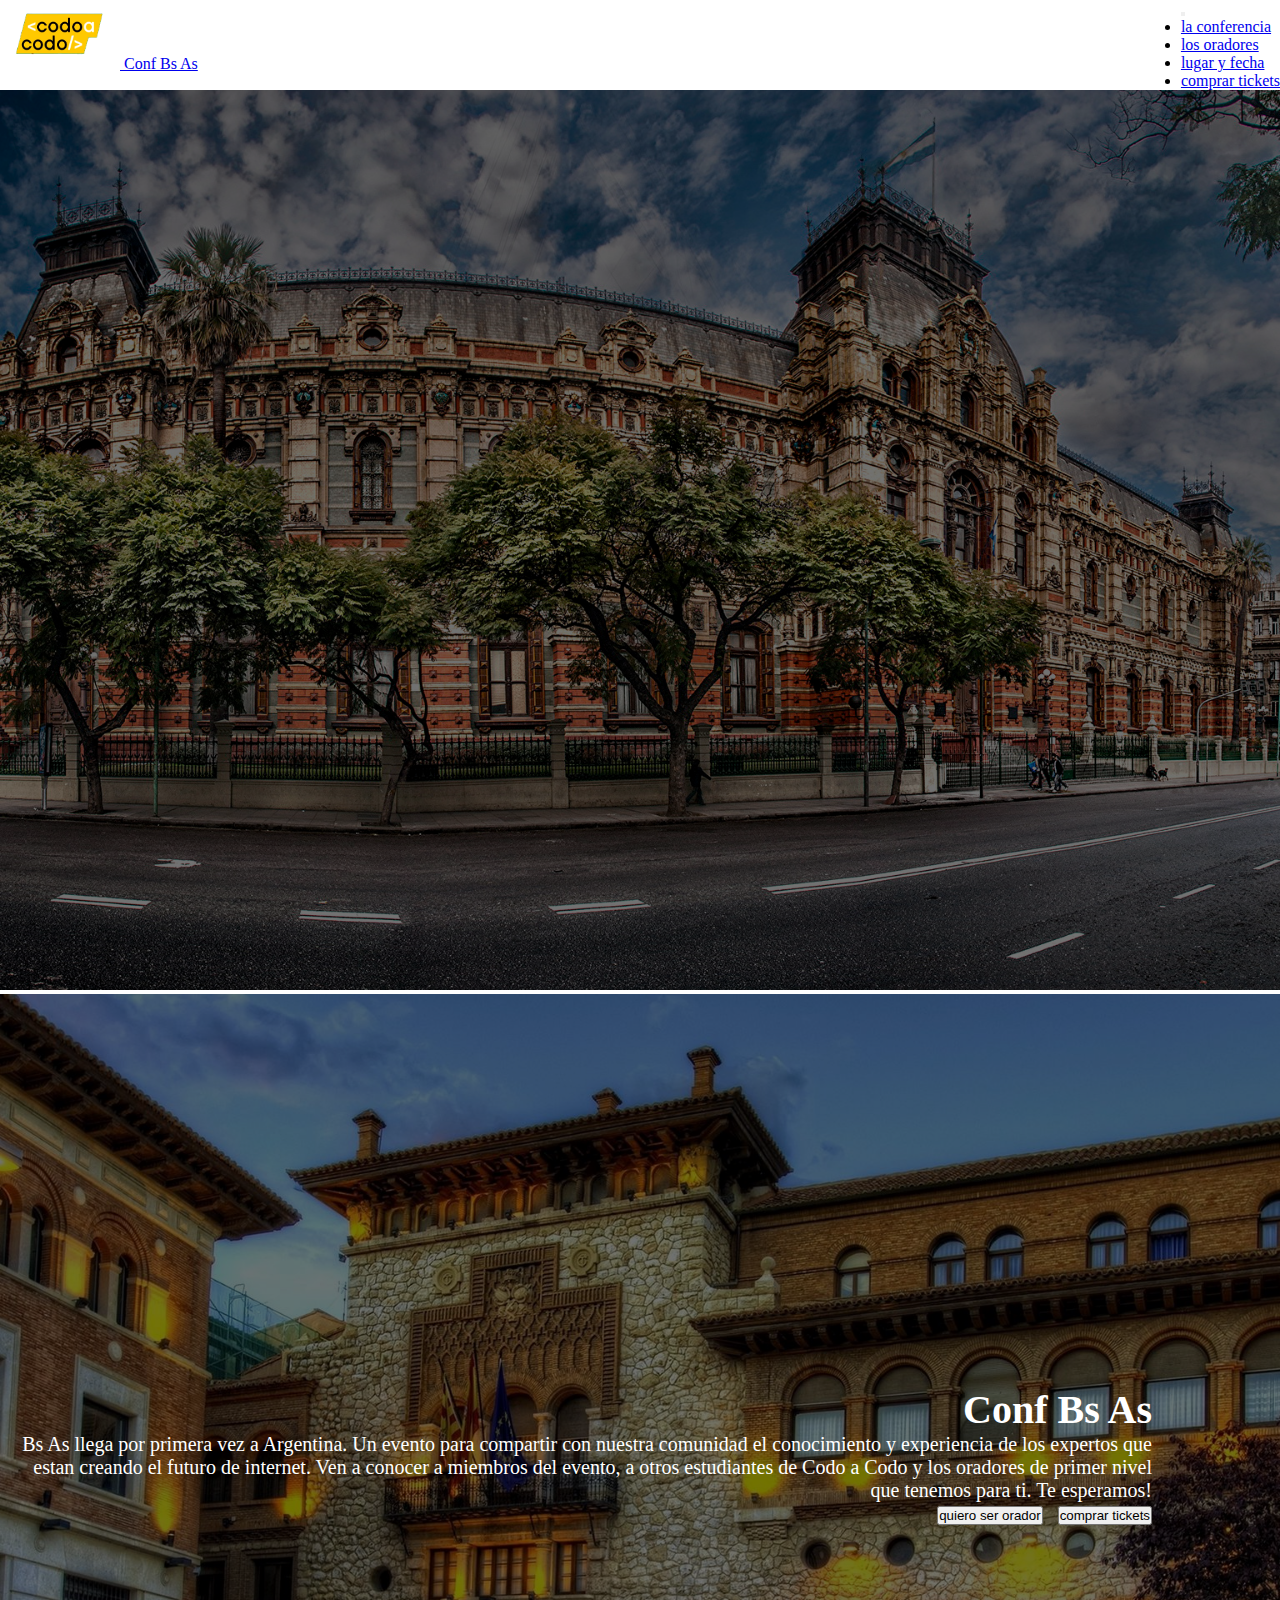
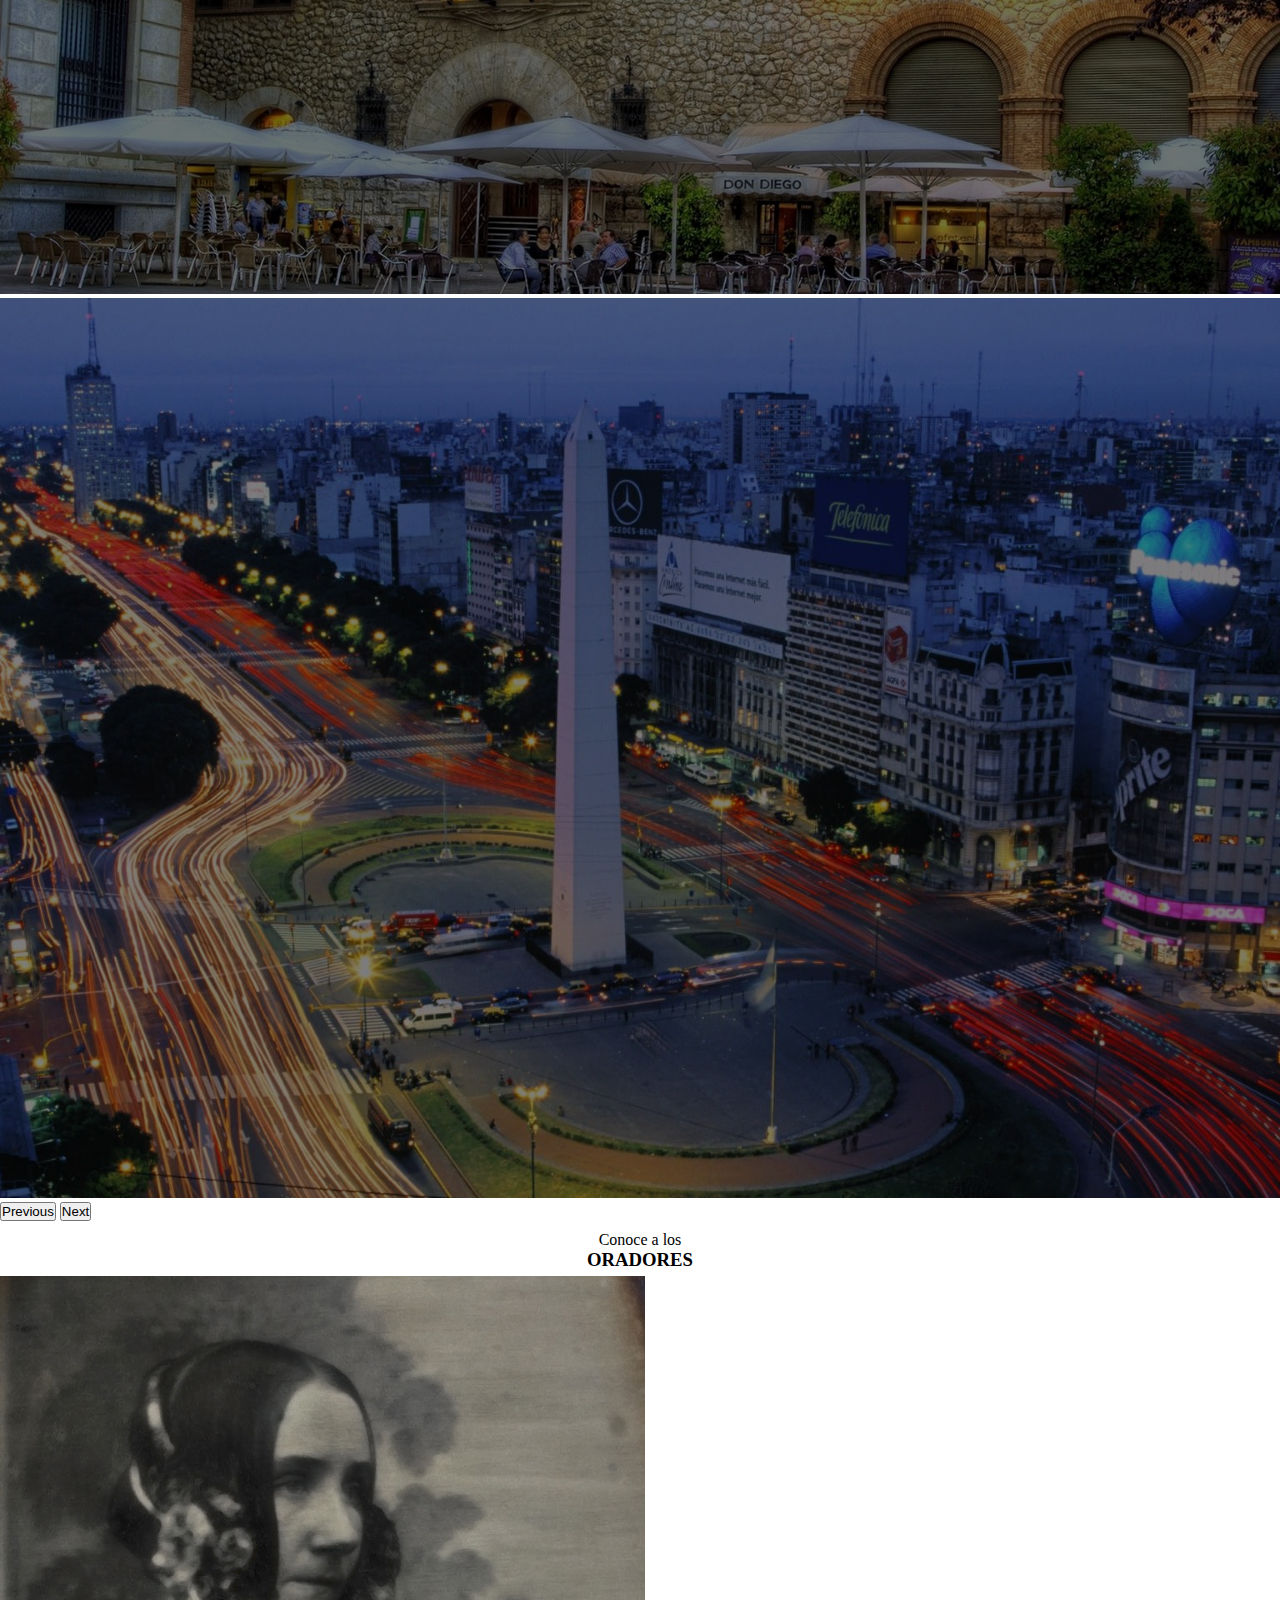
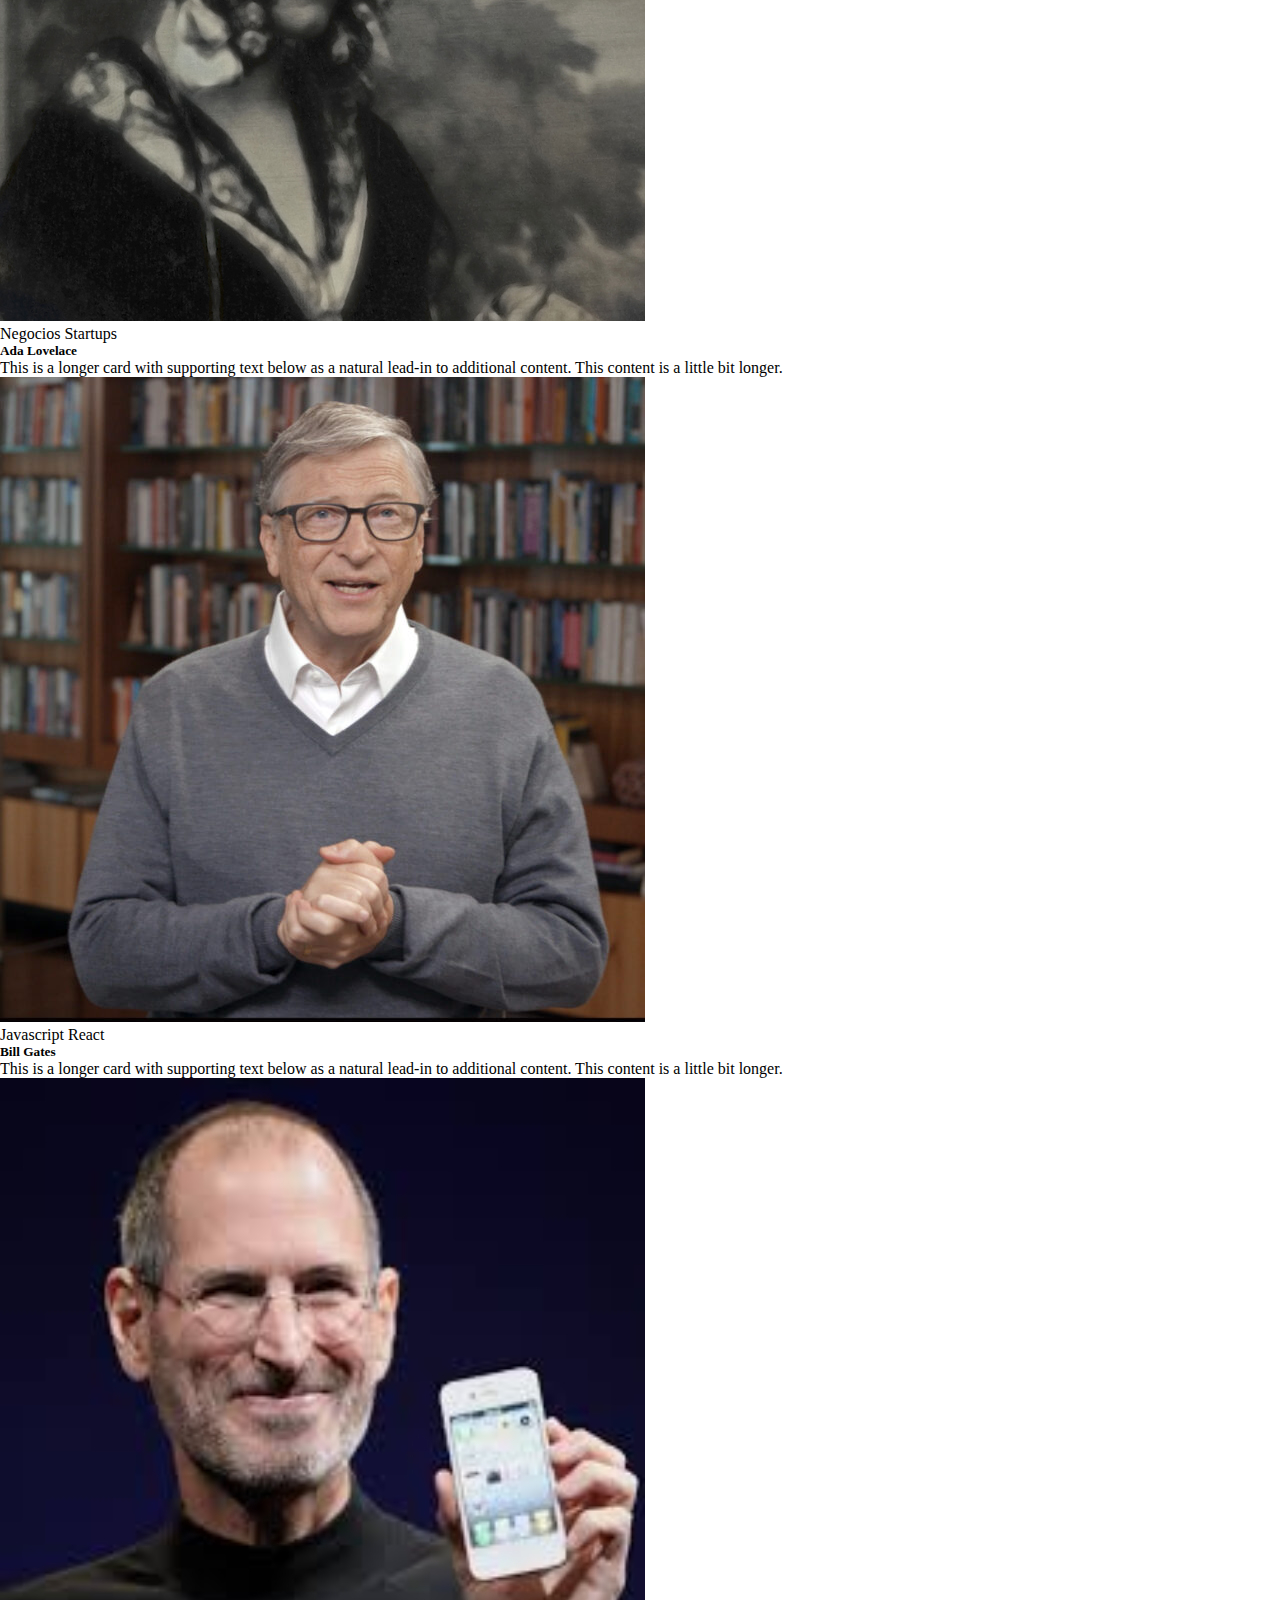
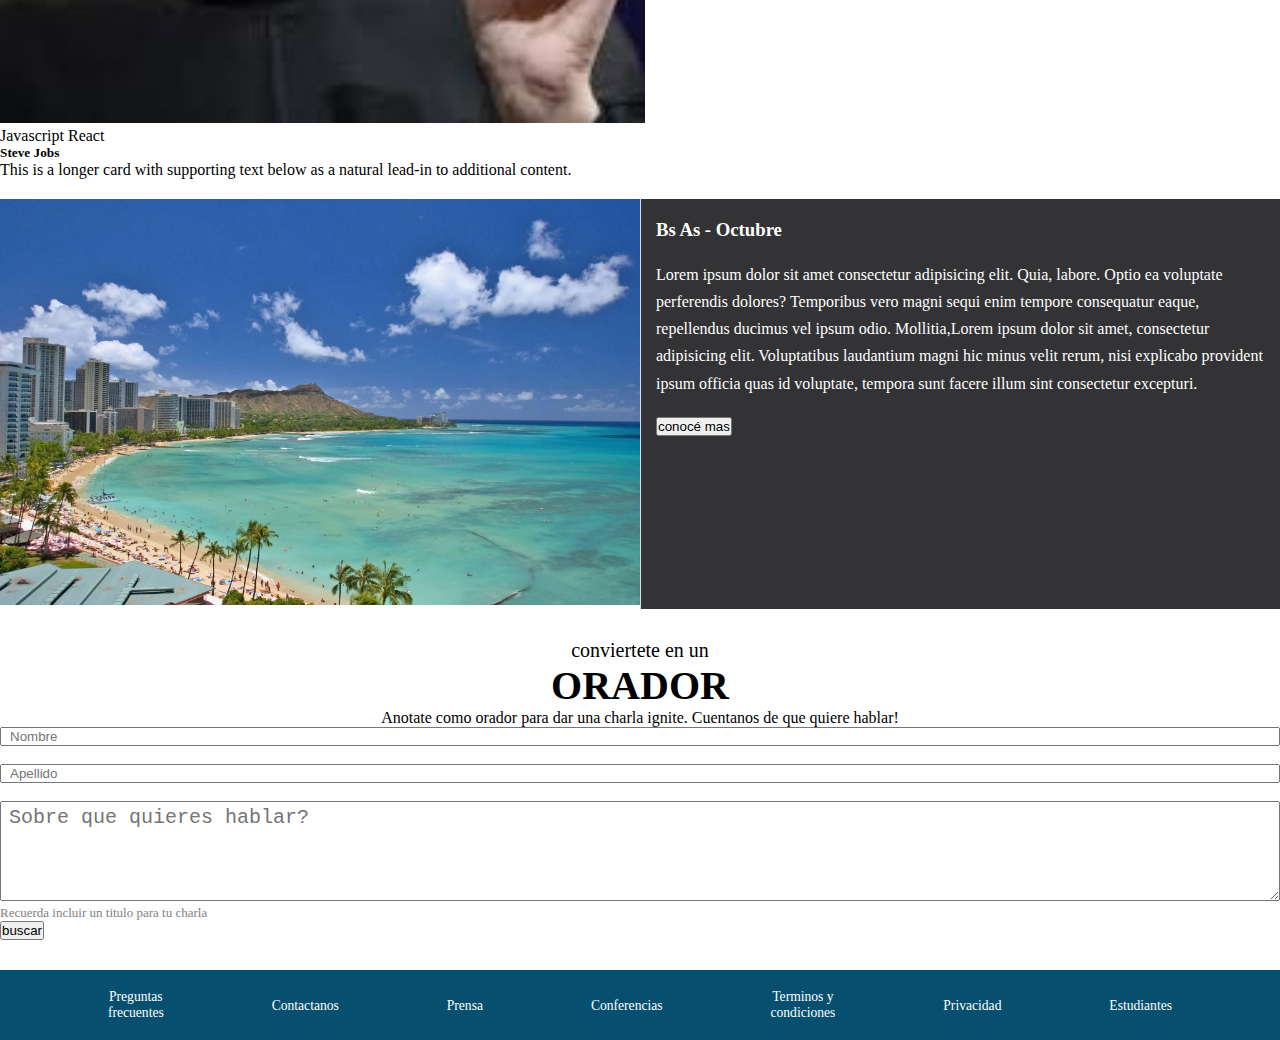
<file: index.html>
<!DOCTYPE html>
<html lang="en">
<head>
    <meta charset="UTF-8">
    <meta http-equiv="X-UA-Compatible" content="IE=edge">
    <meta name="viewport" content="width=device-width, initial-scale=1.0">
    <link rel="stylesheet" href="tp.css">
    <link href="https://cdn.jsdelivr.net/npm/bootstrap@5.2.3/dist/css/bootstrap.min.css" rel="stylesheet" integrity="sha384-rbsA2VBKQhggwzxH7pPCaAqO46MgnOM80zW1RWuH61DGLwZJEdK2Kadq2F9CUG65" crossorigin="anonymous">
    <title>tp</title>
</head>

<body>
    <!--barra de navegacion-->

    <header id="header"> 
        <nav class="navbar navbar-dark bg-dark navbar-expand-lg bg-light">
          <div class="container-nav container-fluid">
            <div class="container-nav-logo">
              <a class="navbar-brand" href="index.html">
                <img  class="nav-logo" src="img/codoacodo.png" alt="logo"> Conf Bs As
              </a>
            </div>
            <div class="container-nav-menu">
              <button class="navbar-toggler" type="button" data-bs-toggle="collapse" data-bs-target="#navbarNav" aria-controls="navbarNav" aria-expanded="false" aria-label="Toggle navigation">
                <span class="navbar-toggler-icon"></span>
              </button>
              <div class="collapse navbar-collapse" id="navbarNav">
                <ul class="navbar-nav">
                  <li class="nav-item">
                    <a class="nav-link active" aria-current="page" href="#">la conferencia</a>
                  </li>
                  <li class="nav-item">
                    <a class="nav-link" href="#">los oradores</a>
                  </li>
                  <li class="nav-item">
                    <a class="nav-link" href="#">lugar y fecha</a>
                  </li>
                 <li class="nav-item">
                   <a class="nav-link text-success" href="formulario.html">comprar tickets</a>
                 </li>
                </ul>
              </div>
            </div>
          </div>
        </nav>
      </header>  
     
   <!-- fin barra de navegacion -->


    <main>

      <!-- inicio carousel -->
      <div class="contenedor">
        
          <div class="container container-description">
            <div class="row">
              <div class="description col-6 offset-6">
                <h1>Conf Bs As</h1>
                <p>Bs As llega por primera vez a Argentina. Un evento para compartir con nuestra comunidad el conocimiento y experiencia de los expertos que estan creando el futuro de internet. Ven a conocer a miembros del evento, a otros estudiantes de Codo a Codo y los oradores de primer nivel que tenemos para ti. Te esperamos!</p>
                <div class="container-conf-buttons">
                  <button type="button" class="button1 btn btn-outline-light">quiero ser orador</button>
                  <a href="formulario.html"><button type="button" class="btn btn-success">comprar tickets</button> </a>
                </div>
              </div>     
            </div>
          </div>
        
        <div class="container-carousel">
            <div id="carouselExampleInterval" class="carousel slide" data-bs-ride="carousel">
                <div class="carousel-inner">
                    <div class="carousel-item active" data-bs-interval="10000">
                        <img src="img/ba1.jpg" class="carousel-imgagenes carousel-img1 d-block w-100" alt="...">
                    </div>
                    <div class="carousel-item c2">
                        <img src="img/ba2.jpg" class="carousel-imgagenes carousel-img2 d-block w-100" alt="...">
                    </div>
                    <div class="carousel-item ">
                        <img src="img/ba3.jpg" class="carousel-imgagenes carousel-img3 d-block w-100" alt="...">
                    </div>
                </div>  
                <button class="carousel-control-prev" type="button" data-bs-target="#carouselExampleInterval" data-bs-slide="prev">
                    <span class="carousel-control-prev-icon" aria-hidden="true"></span>
                    <span class="visually-hidden">Previous</span>
                </button>
                <button class="carousel-control-next" type="button" data-bs-target="#carouselExampleInterval" data-bs-slide="next">
                    <span class="carousel-control-next-icon" aria-hidden="true"></span>
                    <span class="visually-hidden">Next</span>
                </button>
            </div>
          </div>
      </div>  
      <!-- fin del carousel-->

      <!--inicio cards -->
      <div class="container-cards-title">
        <p class="cards__title cards__title-p">Conoce a los</p>
        <h3 class="cards__title cards__title-h3">ORADORES</h3>
      </div>
 
      <div class=" container container-cards">
        <div class="row">
          <div class="col-10 offset-1">
            <div class="row row-cols-1 row-cols-md-3 g-4">
              <div class="col">
                <div class="card h-100">
                  <img src="img/ada.jpeg" class="card-img-top" alt="ada">
                  <div class="card-body">
                    <span class="badge text-bg-secondary">Negocios</span>
                    <span class="badge text-bg-danger">Startups</span>                      
                    <h5 class="card-title">Ada Lovelace</h5>                       
                    <p class="card-text">This is a longer card with supporting text below as a natural lead-in to additional content. This content is a little bit longer.</p>
                  </div>
                </div>
              </div>
              <div class="col">
                <div class="card h-100">
                  <img src="img/bill.jpg" class="card-img-top" alt="BillGates">
                  <div class="card-body">
                    <span class="badge text-bg-warning">Javascript</span>
                    <span class="badge text-bg-info">React</span>
                    <h5 class="card-title">Bill Gates</h5>
                    <p class="card-text">This is a longer card with supporting text below as a natural lead-in to additional content. This content is a little bit longer.</p>
                  </div>
                </div>
              </div>
              <div class="col">
                <div class="card h-100">
                  <img src="img/steve.jpg" class="card-img-top" alt="SteveJobs" >
                  <div class="card-body">
                    <span class="badge text-bg-warning">Javascript</span>
                    <span class="badge text-bg-info">React</span>                       
                    <h5 class="card-title">Steve Jobs</h5>
                    <p class="card-text">This is a longer card with supporting text below as a natural lead-in to additional content.</p>
                  </div>
                </div>
              </div>
            </div> 
          </div>
        </div>
      </div>
     <!-- final cards --> 

     <!--inicio section-->

      <section class="container-section"> 
        <div class="container_img-honolulu">
          <img src="img/honolulu.jpg" class="img-honolulu" alt="">
        </div>

        <div class="description_img-honolulu">
            <h3 class="description_img-honolulu_text">Bs As - Octubre</h3>
            <p class="description_img-honolulu_text">Lorem ipsum dolor sit amet consectetur adipisicing elit. Quia, labore. Optio ea voluptate perferendis dolores? Temporibus vero magni sequi enim tempore consequatur eaque, repellendus ducimus vel ipsum odio. Mollitia,Lorem ipsum dolor sit amet, consectetur adipisicing elit. Voluptatibus laudantium magni hic minus velit rerum, nisi explicabo provident ipsum officia quas id voluptate, tempora sunt facere illum sint consectetur excepturi.</p>
            <button type="button" class="button_img-honolulu btn btn-outline-light">conocé mas</button>
        </div>
      </section> 

     <!--final section--> 


      <!--inicio formulario-->
      <div class="container container-form">
        <div class="row">
          <div class="col-6 offset-3">
            <div class="container-form-span">
              <span class="span-form">conviertete en un</span>
              <h3 class=" h3-form">ORADOR</h3>
              <p class="p-form">Anotate como orador para dar una charla ignite. Cuentanos de que quiere hablar!</p>
            </div>

            <div class="row">
              <div class="col-6">
                <input type="text" class="input-form" placeholder="Nombre"> 
              </div>
              <div class="col-6">
                <input type="text" class="input-form" placeholder="Apellido">
              </div>
            </div>

            <div class="row">
              <div class="col">
              <textarea placeholder="Sobre que quieres hablar?"></textarea>
              </div>
            </div>

            <div class="row">
              <div class="col">
                <p class="form-p-comentario">Recuerda incluir un titulo para tu charla</p>
              </div>
            </div>

            <div class="row">
              <div class="col ">
                <div class="d-grid gap-2">
                  <button type="button " class="btn btn-success">buscar</button>
                </div>
              </div>
            </div>

          </div>
        </div>

      </div>

    </main>  
    <!-- fin del formulario -->
    
    <!-- inicio footer -->

    <footer id="footer">
      <div class="container container-footer">
        <div>
          <a href="" class=" flex-a container-footer_a"> <span>Preguntas</span> <span>frecuentes</span> </a>
        </div>
        <div>
          <a href="" class="container-footer_a">Contactanos</a>
        </div>
        <div>
          <a href="" class="container-footer_a">Prensa</a>
        </div>
        <div>
          <a href="" class="container-footer_a">Conferencias</a>
        </div>
        <div>
          <a href="" class=" flex-a container-footer_a"> <span>Terminos y</span> <span>condiciones</span> </a>
        </div>
        <div>
          <a href="" class="container-footer_a">Privacidad</a>
        </div>
        <div>
          <a href="" class="container-footer_a">Estudiantes</a>
        </div>
      </div>
    </footer>

    <!-- fin del footer -->
    
    <script src="https://cdn.jsdelivr.net/npm/bootstrap@5.2.3/dist/js/bootstrap.bundle.min.js" integrity="sha384-kenU1KFdBIe4zVF0s0G1M5b4hcpxyD9F7jL+jjXkk+Q2h455rYXK/7HAuoJl+0I4" crossorigin="anonymous"></script>   

</body>
</html>
</file>
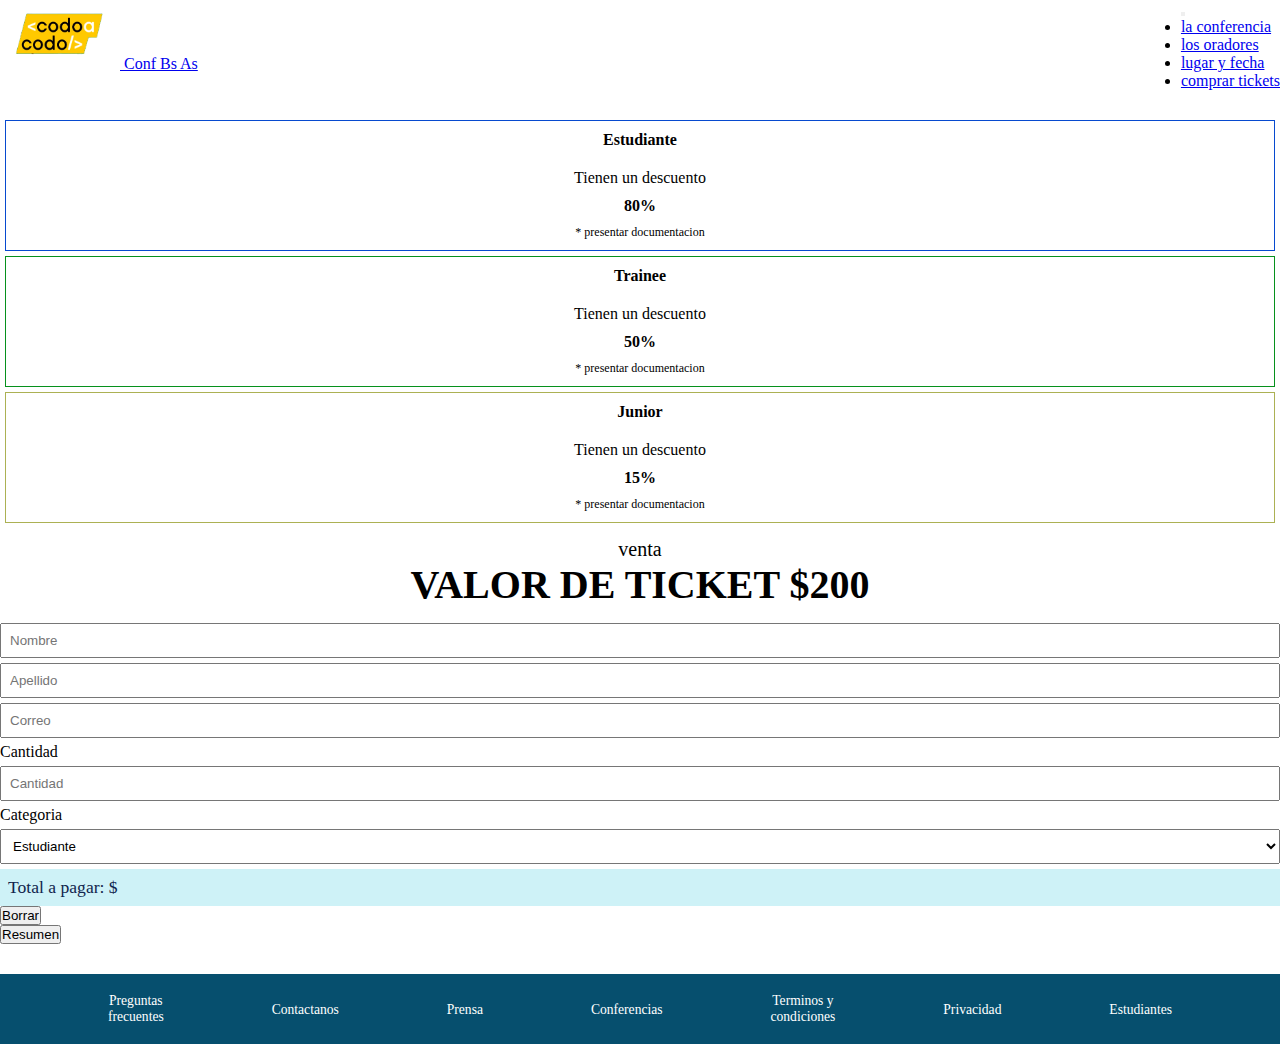
<file: formulario.html>
<!DOCTYPE html>   
<html lang="en">
<head>
    <meta charset="UTF-8">
    <meta http-equiv="X-UA-Compatible" content="IE=edge">
    <meta name="viewport" content="width=device-width, initial-scale=1.0">
    <link rel="stylesheet" href="tp2.css">
    <link href="https://cdn.jsdelivr.net/npm/bootstrap@5.2.3/dist/css/bootstrap.min.css" rel="stylesheet" integrity="sha384-rbsA2VBKQhggwzxH7pPCaAqO46MgnOM80zW1RWuH61DGLwZJEdK2Kadq2F9CUG65" crossorigin="anonymous">
    <title>tp</title>
</head>

<body>
    <!--barra de navegacion-->
    <main>
    <header id="header"> 
        <nav class="navbar navbar-dark bg-dark navbar-expand-lg bg-light">
          <div class="container-nav container-fluid">
            <div class="container-nav-logo">
              <a class="navbar-brand" href="index.html">
                <img  class="nav-logo" src="img/codoacodo.png" alt="logo"> Conf Bs As
              </a>
            </div>
            <div class="container-nav-menu">
              <button class="navbar-toggler" type="button" data-bs-toggle="collapse" data-bs-target="#navbarNav" aria-controls="navbarNav" aria-expanded="false" aria-label="Toggle navigation">
                <span class="navbar-toggler-icon"></span>
              </button>
              <div class="collapse navbar-collapse" id="navbarNav">
                <ul class="navbar-nav">
                  <li class="nav-item">
                    <a class="nav-link active" aria-current="page" href="#">la conferencia</a>
                  </li>
                  <li class="nav-item">
                    <a class="nav-link" href="#">los oradores</a>
                  </li>
                  <li class="nav-item">
                    <a class="nav-link" href="#">lugar y fecha</a>
                  </li>
                 <li class="nav-item">
                   <a class="nav-link text-success" href="formulario.html">comprar tickets</a>
                 </li>
                </ul>
              </div>
            </div>
          </div>
        </nav>
      </header>  

      <div class="container container-form">
        <div class="row">
          <div class="col-6 offset-3">
            <div class="row">
              <div class="col container-form__descuentos container-form__descuentos-estudiante">
                <h4 class="container-form__h4">Estudiante</h4>
                <p class="container-form__p">
                  Tienen un descuento
                  <span class="container-form__span container-form__span-descuento"><b>80%</b></span>
                  <span class="container-form__span container-form__span-descripcion">* presentar documentacion</span>
                </p>
              </div>
              <div class="col container-form__descuentos container-form__descuentos-trainee">
                <h4 class="container-form__h4">Trainee</h4>
                <p class="container-form__p">
                  Tienen un descuento
                  <span class="container-form__span container-form__span-descuento"><b>50%</b></span>
                  <span class="container-form__span container-form__span-descripcion">* presentar documentacion</span>
                </p>
              </div>
              <div class="col container-form__descuentos container-form__descuentos-junior">
                <h4 class="container-form__h4">Junior</h4>
                <p class="container-form__p">
                  Tienen un descuento
                  <span class="container-form__span container-form__span-descuento"><b>15%</b></span>
                  <span class="container-form__span container-form__span-descripcion">* presentar documentacion</span>
                </p>
              </div>
            </div>
            <div class="row">
              <div class="container-form-span">
                <span class="span-form">venta</span>
                <h3 class=" h3-form">VALOR DE TICKET $200</h3>
              </div>
              <div class="row g-2">
                <div class="col-6">
                  <input type="text" id="Nombre" class="input-form" placeholder="Nombre"> 
                </div>
                <div class="col-6">
                  <input type="text" id="Apellido" class="input-form" placeholder="Apellido">
                </div>
              </div>
  
              <div class="row g-2">
                <div class="col">
                  <input type="text" id="Correo" class="input-form" placeholder="Correo">
                </div>
              </div>
  
              <div class="row g-2">
                <div class="col-6">
                  <label class="form__label" for="cantidad">Cantidad</label>
                  <input type="number" class="input-form" id="cantidad" placeholder="Cantidad">
                </div>
                <div class="col-6">
                  <label class="form__label" for="categoria">Categoria</label>
                  <select name="categoria" class="input-form input-categoria" id="categoria">
                    <option value="Estudiante">Estudiante</option>
                    <option value="Trainee">Trainee</option>
                    <option value="Junior">Junior</option>
                  </select>
                </div>
              </div>
  
              <div class="row g-2">
                <div class="col container-totalPago">
                  <p class="container-totalPago__p">Total a pagar: $</p>
                </div>
              </div>
  
              <div class="row g-2">
                <div class="col-6">
                  <div class="d-grid gap-2">
                    <button type="button " class="btn btn-success button-borrar">Borrar</button>
                  </div>
                </div>
                <div class="col-6">
                  <div class="d-grid gap-2">
                    <button type="button " class="btn button-resumen btn-success">Resumen</button>
                  </div>
                </div>              
              </div>
            </div>
          </div>
        </div> 
        
      </div>

    </main>  
    <!-- fin del formulario -->
    
    <!-- inicio footer -->

    <footer id="footer">
      <div class="container container-footer">
        <div>
          <a href="" class=" flex-a container-footer_a"> <span>Preguntas</span> <span>frecuentes</span> </a>
        </div>
        <div>
          <a href="" class="container-footer_a">Contactanos</a>
        </div>
        <div>
          <a href="" class="container-footer_a">Prensa</a>
        </div>
        <div>
          <a href="" class="container-footer_a">Conferencias</a>
        </div>
        <div>
          <a href="" class=" flex-a container-footer_a"> <span>Terminos y</span> <span>condiciones</span> </a>
        </div>
        <div>
          <a href="" class="container-footer_a">Privacidad</a>
        </div>
        <div>
          <a href="" class="container-footer_a">Estudiantes</a>
        </div>
      </div>
    </footer>

    <!-- fin del footer -->
    
    <script src="https://cdn.jsdelivr.net/npm/bootstrap@5.2.3/dist/js/bootstrap.bundle.min.js" integrity="sha384-kenU1KFdBIe4zVF0s0G1M5b4hcpxyD9F7jL+jjXkk+Q2h455rYXK/7HAuoJl+0I4" crossorigin="anonymous"></script>   
    <script src="tp.js"></script>
</body>
</html>
</file>
<file: tp.css>
* {
    margin: 0;
    padding: 0;
    box-sizing: border-box;
}

.container-nav {
    display: flex;
    justify-content: space-between;
}

.nav-logo {
    width: 120px;
}

.carousel-imgagenes{
    width: 100%;
    height: 100vh;
    object-fit: cover;
    filter: brightness(0.45);
    
    
}

.carousel-img1{
    object-position: 0 30%;
    
    
}


.carousel-img2{
    object-position: bottom;
}
.carousel-img3{
    filter: brightness(0.5);
}


@media screen and (max-width:980px){

    
    .carousel-imgagenes{
        width: 100%;
        height: 100%; 
       object-fit: contain;     
    }
    .carousel-img1{
        object-position: none;
        
    }
    
    .carousel-img2{
        object-position:none;
    }  
}

.contenedor{
    position:relative;
    width: 100%;
    display: flex;
    flex-direction: column;
    justify-content: center;
}

.container-description{
  
    position: absolute;
    z-index: 3;
    right: 10%;
    
}

.description{
    text-align: right;
    font-weight: 370;
    color: white;
    font-size: 20px;

}

.button1{
    margin-right: 10px;
    
}

.cards__title{
    
    width: fit-content;
    margin: 0 auto;
    
}

.cards__title-p{
    margin-top: 10px;
}

.cards__title-h3{
    margin-bottom: 5px;
}
.badge{
    margin-bottom: 10px;
}

.container-cards{
    margin-bottom: 20px;
}

.container-section{
    
  display: flex;
  
}

.container_img-honolulu{
    width: 50%;
   
}

.img-honolulu{
    width: 100%;
}

.description_img-honolulu{
    width: 50%;
    background-color: rgb(51, 51, 53);
    border-left: 1px solid rgb(219,219,219);
    line-height: 1.7;
    
}

.description_img-honolulu_text{
    margin: 15px;
    color: rgb(255, 255, 255);
}

.button_img-honolulu{
    margin-left: 15px;
}

@media screen and (max-width:1080px) {
    .container-section{
        display:flex;
       flex-direction: column;
    }

    .container_img-honolulu{
        width: 100%;
        
       
    }
    .description_img-honolulu{
        width: 100%;
        padding-bottom: 20px;
        
    }
    

    
}


#footer{
    width: 100%;
    height: 70px;
    background-color:  rgb(6, 79, 110);
}

.container-footer{
    width: 100%;
    height: 100%;
    display: flex;
    justify-content: space-evenly;
    align-items: center;  
    
}

.flex-a{
    display: flex;
    flex-direction: column;
    align-items: center;
}

.container-footer_a{
    color: rgb(255,255,255);
    text-decoration: none;
    font-size: 85%;
}


.input-form{
    width: 100%;
    margin-bottom: 18px;
    padding-left: 8px ;
    
}

textarea{
    width: 100%;
    height: 100px;
    padding-top: 4px ;
    padding-left: 8px;
}

textarea::placeholder{
    font-size: 20px;
}

.container-form-span{
    display: flex;
    flex-direction: column;
    
}

.span-form{
    font-size: 20px;
    align-self: center;
}

.h3-form{
    font-size: 40px;
    align-self: center;
}

.p-form{
    margin-left:auto;
    margin-right: auto;
}

.form-p-comentario{
    color: rgb(127, 127, 127);
    font-size: 13px;
}

.container-form{
    margin-top: 30px;
    margin-bottom: 30px ;
}
</file>
<file: tp2.css>
* {
    margin: 0;
    padding: 0;
    box-sizing: border-box;
}

.container-nav {
    display: flex;
    justify-content: space-between;
}

.nav-logo {
    width: 120px;
}



#footer{
    width: 100%;
    height: 70px;
    background-color:  rgb(6, 79, 110);
}

.container-footer{
    width: 100%;
    height: 100%;
    display: flex;
    justify-content: space-evenly;
    align-items: center;  
    
}

.flex-a{
    display: flex;
    flex-direction: column;
    align-items: center;
}

.container-footer_a{
    color: rgb(255,255,255);
    text-decoration: none;
    font-size: 85%;
}

.container-form__descuentos{
    display: flex;
    flex-direction: column;
    align-items: center;
    margin: 5px;
}

.container-form__descuentos-estudiante{
    border: 1px solid rgb(7, 74, 207);
}
.container-form__descuentos-trainee{
    border: 1px solid rgb(6, 145, 29);
}
.container-form__descuentos-junior{
    border: 1px solid rgb(172, 177, 83);
}
.container-form__h4{
    padding: 10px;
}
.container-form__p{
    display: flex;
    flex-direction: column;
    align-items: center;
    padding: 10px;
}
.container-form__span{
    display: block;
    padding:10px;
    padding-bottom:0px ;
}
.container-form__span-descripcion{
    font-size: 75%;
}

.input-form{
    width: 100%;
    margin-bottom: 5px;
    padding: 5px;
    padding-left: 8px;
    height: 35px;
    
}

#cantidad {
    width: 100%;
}
#categoria{
    width: 100%;
    
}

.form__label{
    display: block;
    margin-bottom: 5px;
    
}


.container-form-span{
    display: flex;
    flex-direction: column;
    
}

.span-form{
    font-size: 20px;
    align-self: center;
    margin-top: 10px;
}

.h3-form{
    font-size: 40px;
    align-self: center;
    margin-bottom: 15px;
}


.container-form{
    margin-top: 30px;
    margin-bottom: 30px ;
}

.container-totalPago__p{
    background-color: rgb(206, 242, 247);
    color: rgb(17, 37, 77);
    font-size: 110%;
    padding: 8px;
    
   
}
</file>
